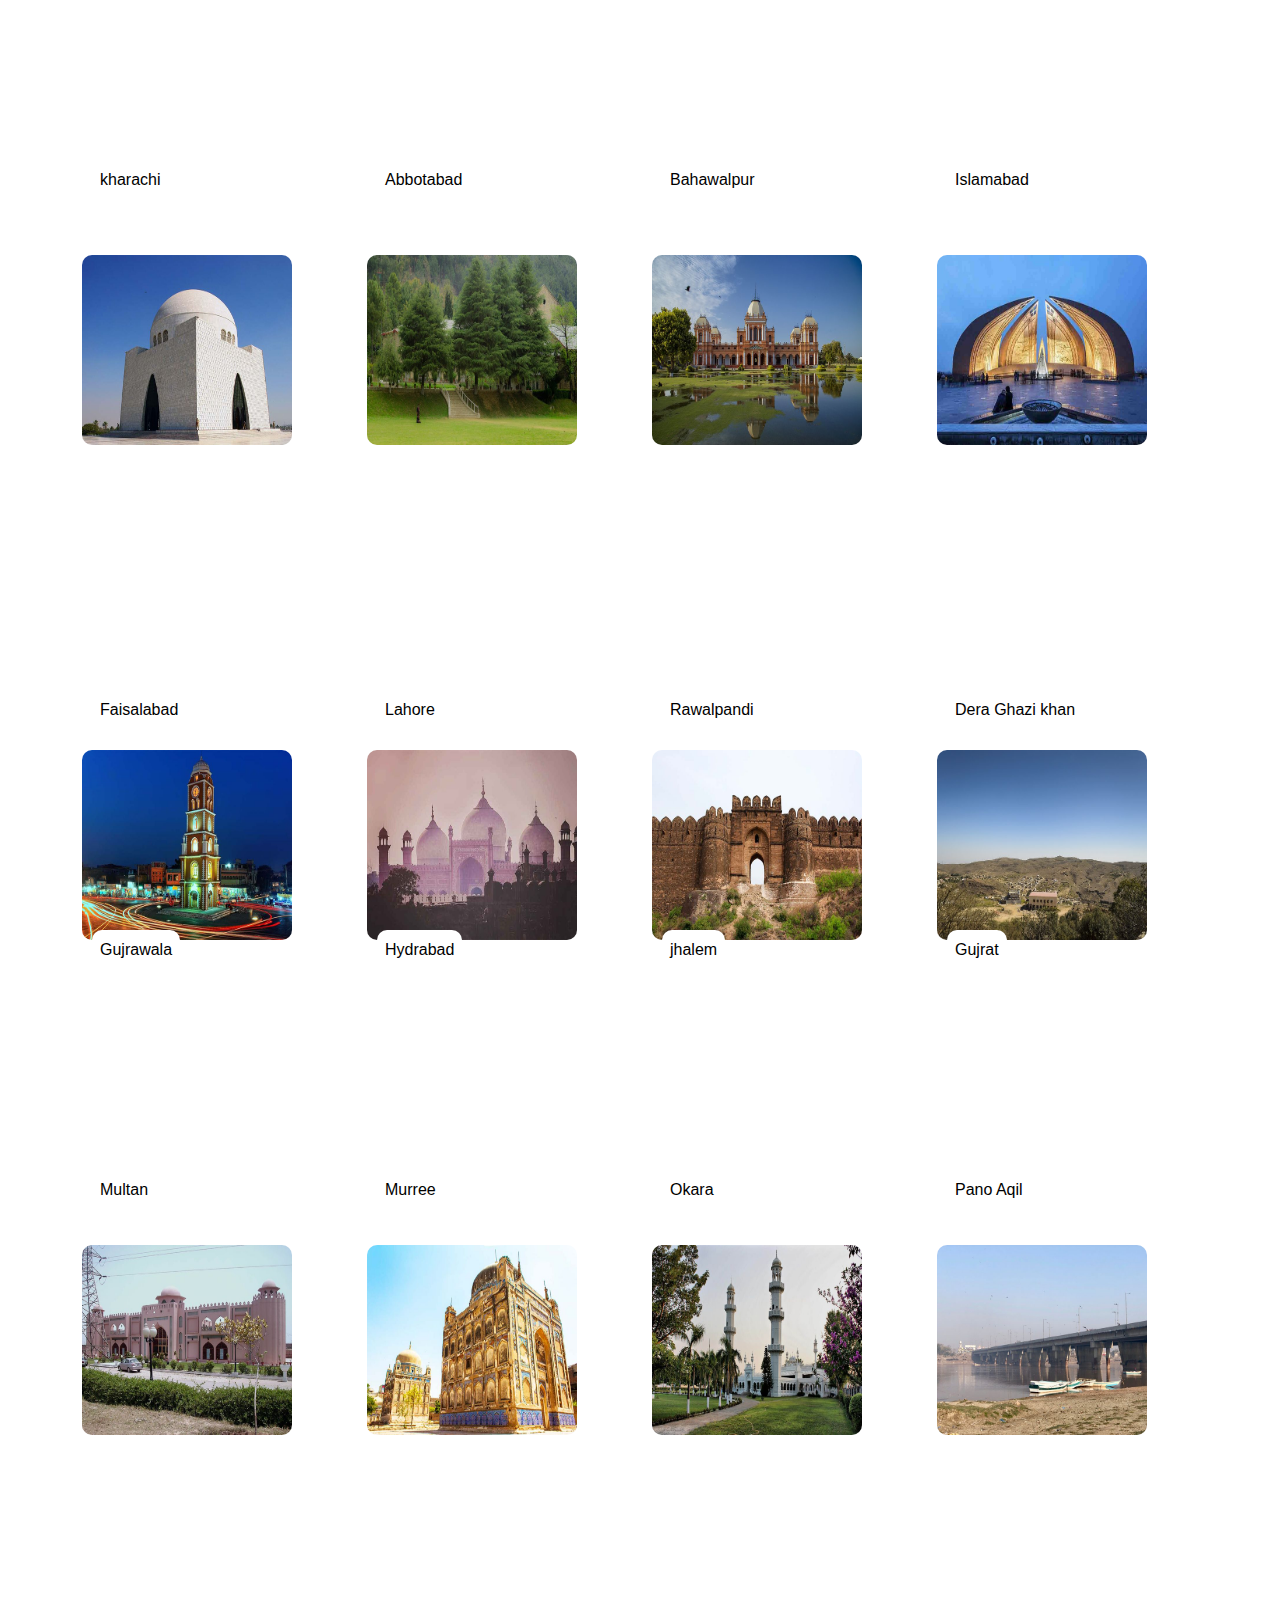
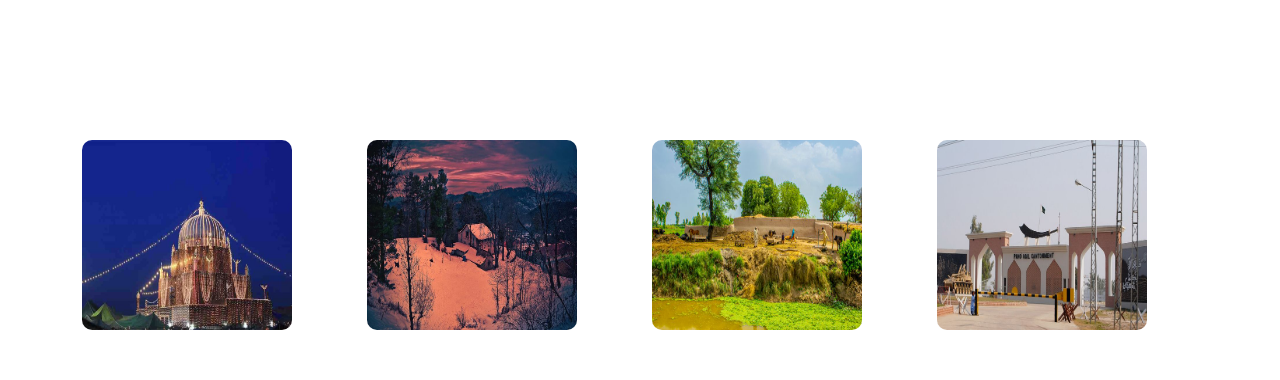
<file: login.html>
<html lang="en">

<head>
    <meta charset="UTF-8">
    <meta name="viewport" content="width=device-width, initial-scale=1.0">
    <title>Document</title>
    <!-- css file link -->
    <link rel="stylesheet" href="./assest/style.css">

    <!-- ========vedor link======= -->

    <link rel="stylesheet" href="./assest/vendor/aos-master/dist/aos.css">
    <link href="https://cdn.jsdelivr.net/npm/bootstrap@5.3.3/dist/css/bootstrap.min.css" rel="stylesheet"
        integrity="sha384-QWTKZyjpPEjISv5WaRU9OFeRpok6YctnYmDr5pNlyT2bRjXh0JMhjY6hW+ALEwIH" crossorigin="anonymous">
    <link rel="stylesheet" href="./assest/vendor/swiper/package/swiper.min.css">
    <link rel="stylesheet" href="./assest/vendor/fontawesome-free-6.5.2-web/css/all.css">
    <link rel="stylesheet" href="./assest/vendor/bootstrap-icons-1.11.3/bootstrap-icons.css">
    <!-- ================== link end======================= -->
</head>
<style>
    .boxes {
        height: 190px;
        width: 210px;
        margin-bottom: 30px;
        overflow: hidden;
        border-radius: 10px;
        margin-top: 20px;

    }

    .boxes img {

        height: 100%;
        width: 100%;

        position: relative;
        transition: all 0.5s ease;
    }

    .boxes img:hover {
        transform: scale(1.1, 1.1);
    }

    .content-butn button {
        position: absolute;
        top: 160px;
        margin-left: 10px;
        height: 40px;
        width: auto;
        border-radius: 10px;
        border: none;
        padding: 8px;

        background-color: rgb(255, 255, 255);
        color: black;
    }
    .content-butun button {
        position: absolute;
        bottom: 170px;
        margin-left: 10px;
        height: 40px;
        width: auto;
        border-radius: 10px;
        border: none;
        padding: 8px;

        background-color: rgb(255, 255, 255);
        color: black;
    }
    .content-buttun button {
        position: absolute;
        bottom:  -70;
        margin-left: 10px;
        height: 40px;
        width: auto;
        border-radius: 10px;
        border: none;
        padding: 8px;

        background-color: rgb(255, 255, 255);
        color: black;
    }
    .content-butttun button {
        position: absolute;
        bottom:  -310;
        margin-left: 10px;
        height: 40px;
        width: auto;
        border-radius: 10px;
        border: none;
        padding: 8px;

        background-color: rgb(255, 255, 255);
        color: black;
    }
</style>

<body>



    <div class="box2-section">
        <div class="container">
            <div class="row">
                <div class="col-lg-3 col-md-4 col-sm-6">
                    <div class="boxes">
                        <img src="./assest/images/img/tef image1 (2).jpg" alt="">
                        <div class="content-butn">
                            <button type="button">kharachi</button>
                        </div>
                    </div>
                </div>
                <div class="col-lg-3 col-md-4 col-sm-6">
                    <div class="boxes">
                        <img src="./assest/images/img/abbotbad.jpg" alt="">
                        <div class="content-butn">
                            <button type="button">Abbotabad</button>
                        </div>
                    </div>
                </div>
                <div class="col-lg-3 col-md-4 col-sm-6">
                    <div class="boxes">
                        <img src="./assest/images/img/bahawalput.jpg" alt="">
                        <div class="content-butn">
                            <button type="button">Bahawalpur</button>
                        </div>
                    </div>
                </div>
                <div class="col-lg-3 col-md-4 col-sm-6">
                    <div class="boxes">
                        <img src="./assest/images/img/islambad.jpg" alt="">
                        <div class="content-butn">
                            <button type="button">Islamabad</button>
                        </div>
                    </div>
                </div>


            </div>
        </div>


    </div>
    <div class="box-section">
        <div class="container">

            <div class="row">
                <div class="col-lg-3 col-md-4 col-sm-6">
                    <div class="boxes">
                        <img src="./assest/images/img/faislabad.jpg" alt="">
                        <div class="content-butun">
                            <button type="button">Faisalabad</button>
                        </div>
                    </div>
                </div>
                <div class="col-lg-3 col-md-4 col-sm-6">
                    <div class="boxes">
                        <img src="./assest/images/img/lahore.jpg" alt="">
                        <div class="content-butun">
                            <button type="button">Lahore</button>
                        </div>
                    </div>
                </div>
                <div class="col-lg-3 col-md-4 col-sm-6">
                    <div class="boxes">
                        <img src="./assest/images/img/rawalpandi.jpg" alt="">
                        <div class="content-butun">
                            <button type="button">Rawalpandi</button>
                        </div>
                    </div>
                </div>
                <div class="col-lg-3 col-md-4 col-sm-6">
                    <div class="boxes">
                        <img src="./assest/images/img/dg khan.jpg" alt="">
                        <div class="content-butun">
                            <button type="button">Dera Ghazi khan</button>
                        </div>
                    </div>
                </div>





            </div>

        </div>
    </div>



    <div class="box-section">
        <div class="container">

            <div class="row">
                <div class="col-lg-3 col-md-4 col-sm-6">
                    <div class="boxes">
                        <img src="./assest/images/img/gujranwal.jpg" alt="">
                        <div class="content-buttun">
                            <button type="button">Gujrawala</button>
                        </div>
                    </div>
                </div>
                <div class="col-lg-3 col-md-4 col-sm-6">
                    <div class="boxes">
                        <img src="./assest/images/img/hydrabad.jpg" alt="">
                        <div class="content-buttun">
                            <button type="button">Hydrabad</button>
                        </div>
                    </div>
                </div>
                <div class="col-lg-3 col-md-4 col-sm-6">
                    <div class="boxes">
                        <img src="./assest/images/img/jhkem.jpg" alt="">
                        <div class="content-buttun">
                            <button type="button">jhalem</button>
                        </div>
                    </div>
                </div>
                <div class="col-lg-3 col-md-4 col-sm-6">
                    <div class="boxes">
                        <img src="./assest/images/img/gujrat.jpg" alt="">
                        <div class="content-buttun">
                            <button type="button">Gujrat</button>
                        </div>
                    </div>
                </div>





            </div>

        </div>
    </div>




    <div class="box-section">
        <div class="container">

            <div class="row">
                <div class="col-lg-3 col-md-4 col-sm-6">
                    <div class="boxes">
                        <img src="./assest/images/img/multan.jpg" alt="">
                        <div class="content-butttun">
                            <button type="buttton">Multan</button>
                        </div>
                    </div>
                </div>
                <div class="col-lg-3 col-md-4 col-sm-6">
                    <div class="boxes">
                        <img src="./assest/images/img/murree.jpg" alt="">
                        <div class="content-butttun">
                            <button type="buttton">Murree</button>
                        </div>
                    </div>
                </div>
                <div class="col-lg-3 col-md-4 col-sm-6">
                    <div class="boxes">
                        <img src="./assest/images/img/okara.jpg" alt="">
                        <div class="content-butttun">
                            <button type="button">Okara</button>
                        </div>
                    </div>
                </div>
                <div class="col-lg-3 col-md-4 col-sm-6">
                    <div class="boxes">
                        <img src=".//assest/images/img/pano Aqil.jpg" alt="">
                        <div class="content-butttun">
                            <button type="buttton">Pano Aqil</button>
                        </div>
                    </div>
                </div>





            </div>

        </div>
    </div>





























    <!-- =====vedor js link======= -->
    <script src="https://code.jquery.com/jquery-3.6.0.min.js"></script>

    <script src="https://cdn.jsdelivr.net/npm/bootstrap@5.3.3/dist/js/bootstrap.bundle.min.js"
        integrity="sha384-YvpcrYf0tY3lHB60NNkmXc5s9fDVZLESaAA55NDzOxhy9GkcIdslK1eN7N6jIeHz"
        crossorigin="anonymous"></script>

    <script src="./assest/vendor/aos-master/dist/aos.js"></script>
    <script src="./assest/vendor/fontawesome-free-6.5.2-web/js/all.js"></script>
    <script src="./assest/vendor/bootstrap/js/bootstrap.bundle.min.js"></script>
</body>

</html>
</file>
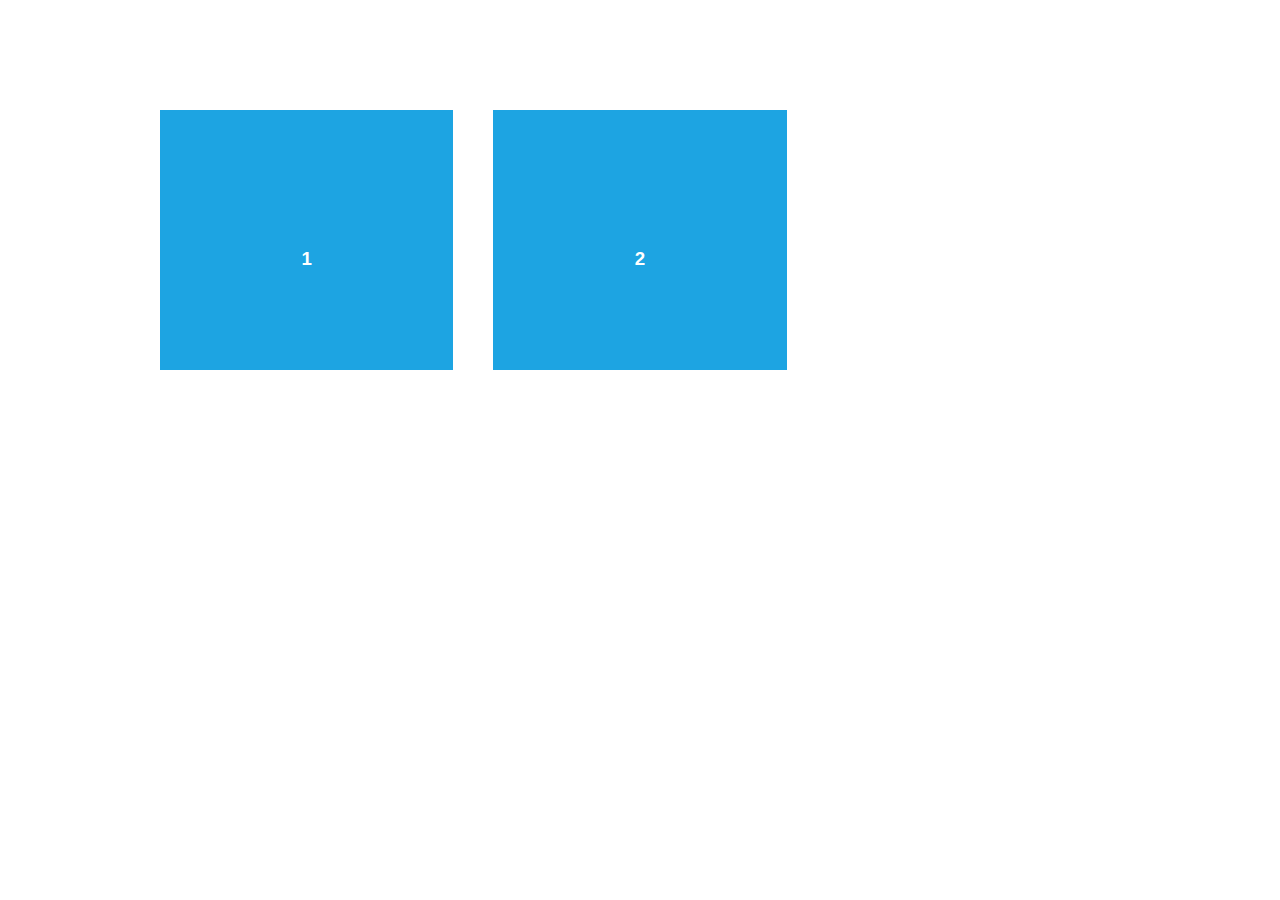
<file: assest/vendor/aos-master/demo/async.html>
<!DOCTYPE html>
<html>
  <head>
    <meta charset="utf-8">
    <title>AOS - Animate on scroll library</title>
    <meta name="viewport" content="width=device-width">
    <link rel="stylesheet" href="css/styles.css" />
    <link rel="stylesheet" href="../dist/aos.css" />
  </head>
  <body>
    <div id="aos-demo" class="aos-all"></div>

    <script src="../dist/aos.js"></script>
    <script>
      AOS.init({
        easing: 'ease-in-out-sine'
      });

      setInterval(addItem, 300);

      var itemsCounter = 1;
      var container = document.getElementById('aos-demo');

      function addItem () {
        if (itemsCounter > 42) return;
        var item = document.createElement('div');
        item.classList.add('aos-item');
        item.setAttribute('data-aos', 'fade-up');
        item.innerHTML = '<div class="aos-item__inner"><h3>' + itemsCounter + '</h3></div>';
        container.appendChild(item);
        itemsCounter++;
      }
    </script>
  </body>
</html>
</file>
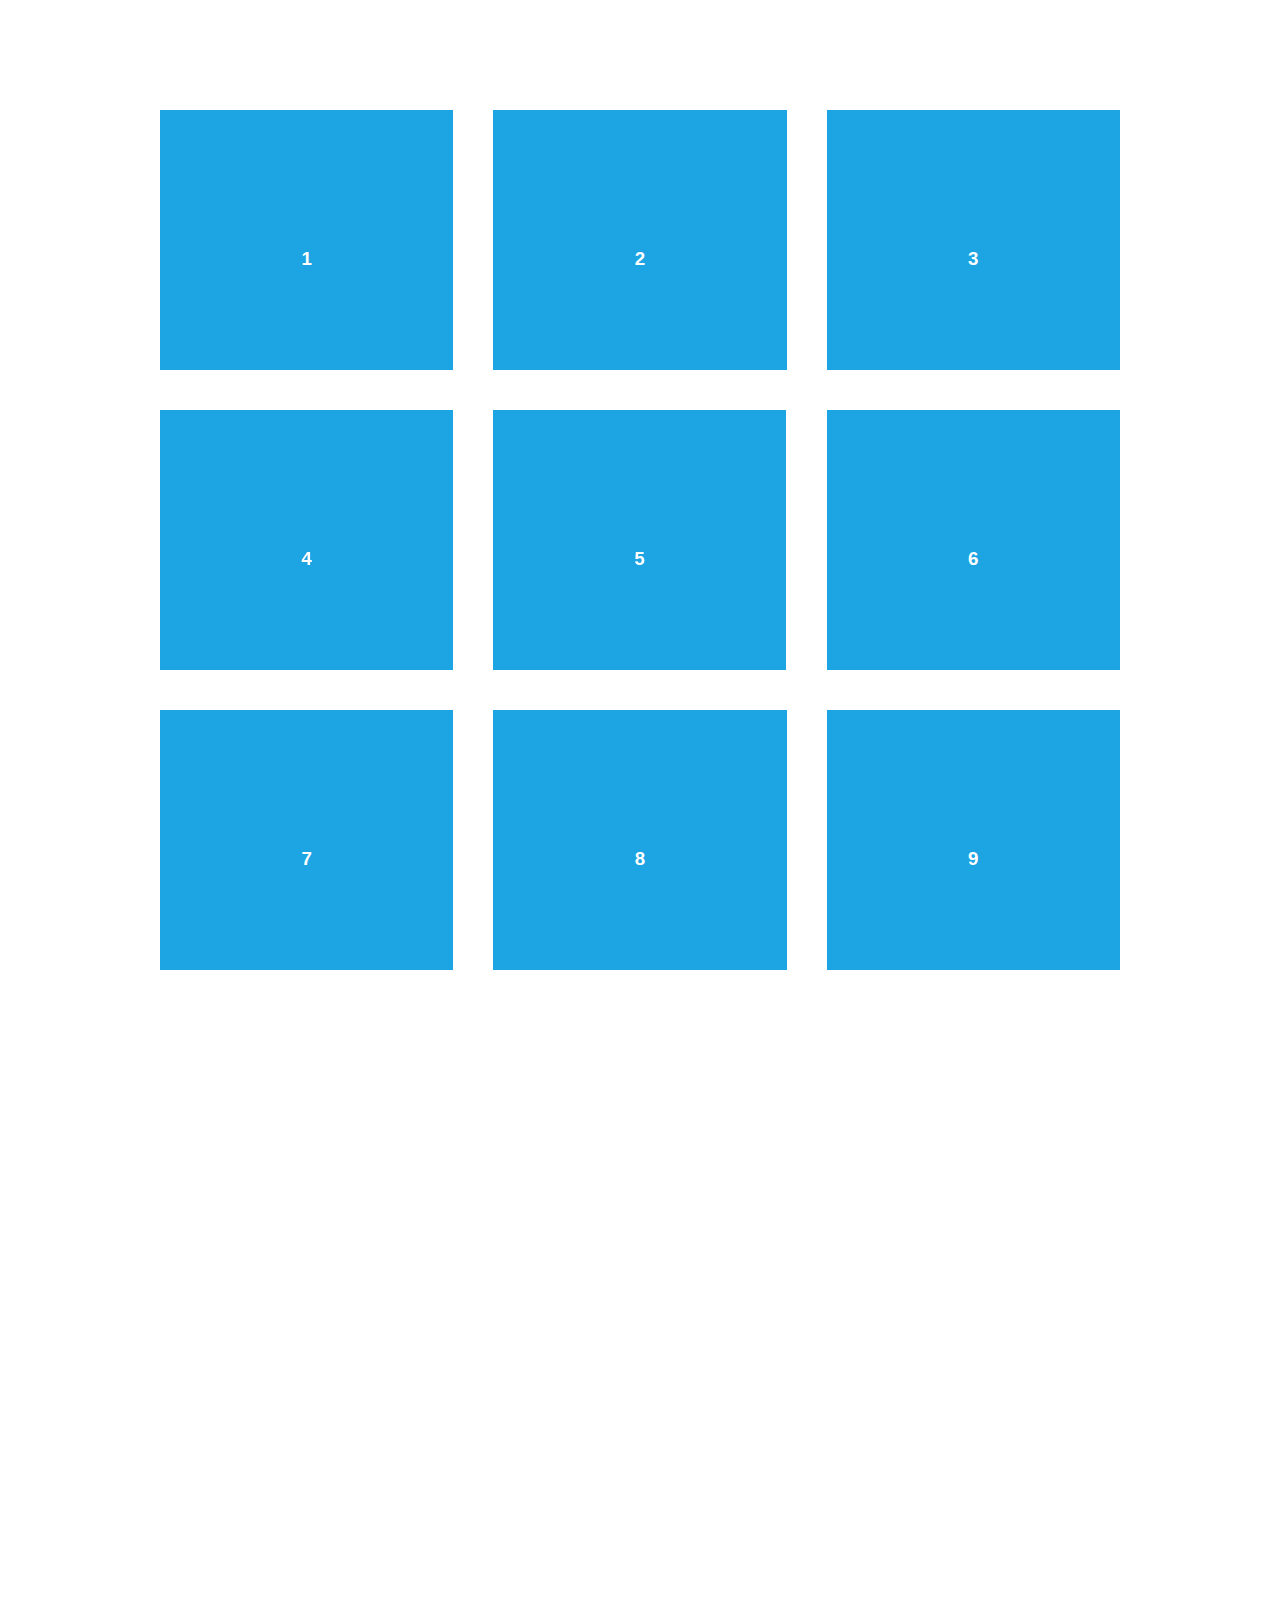
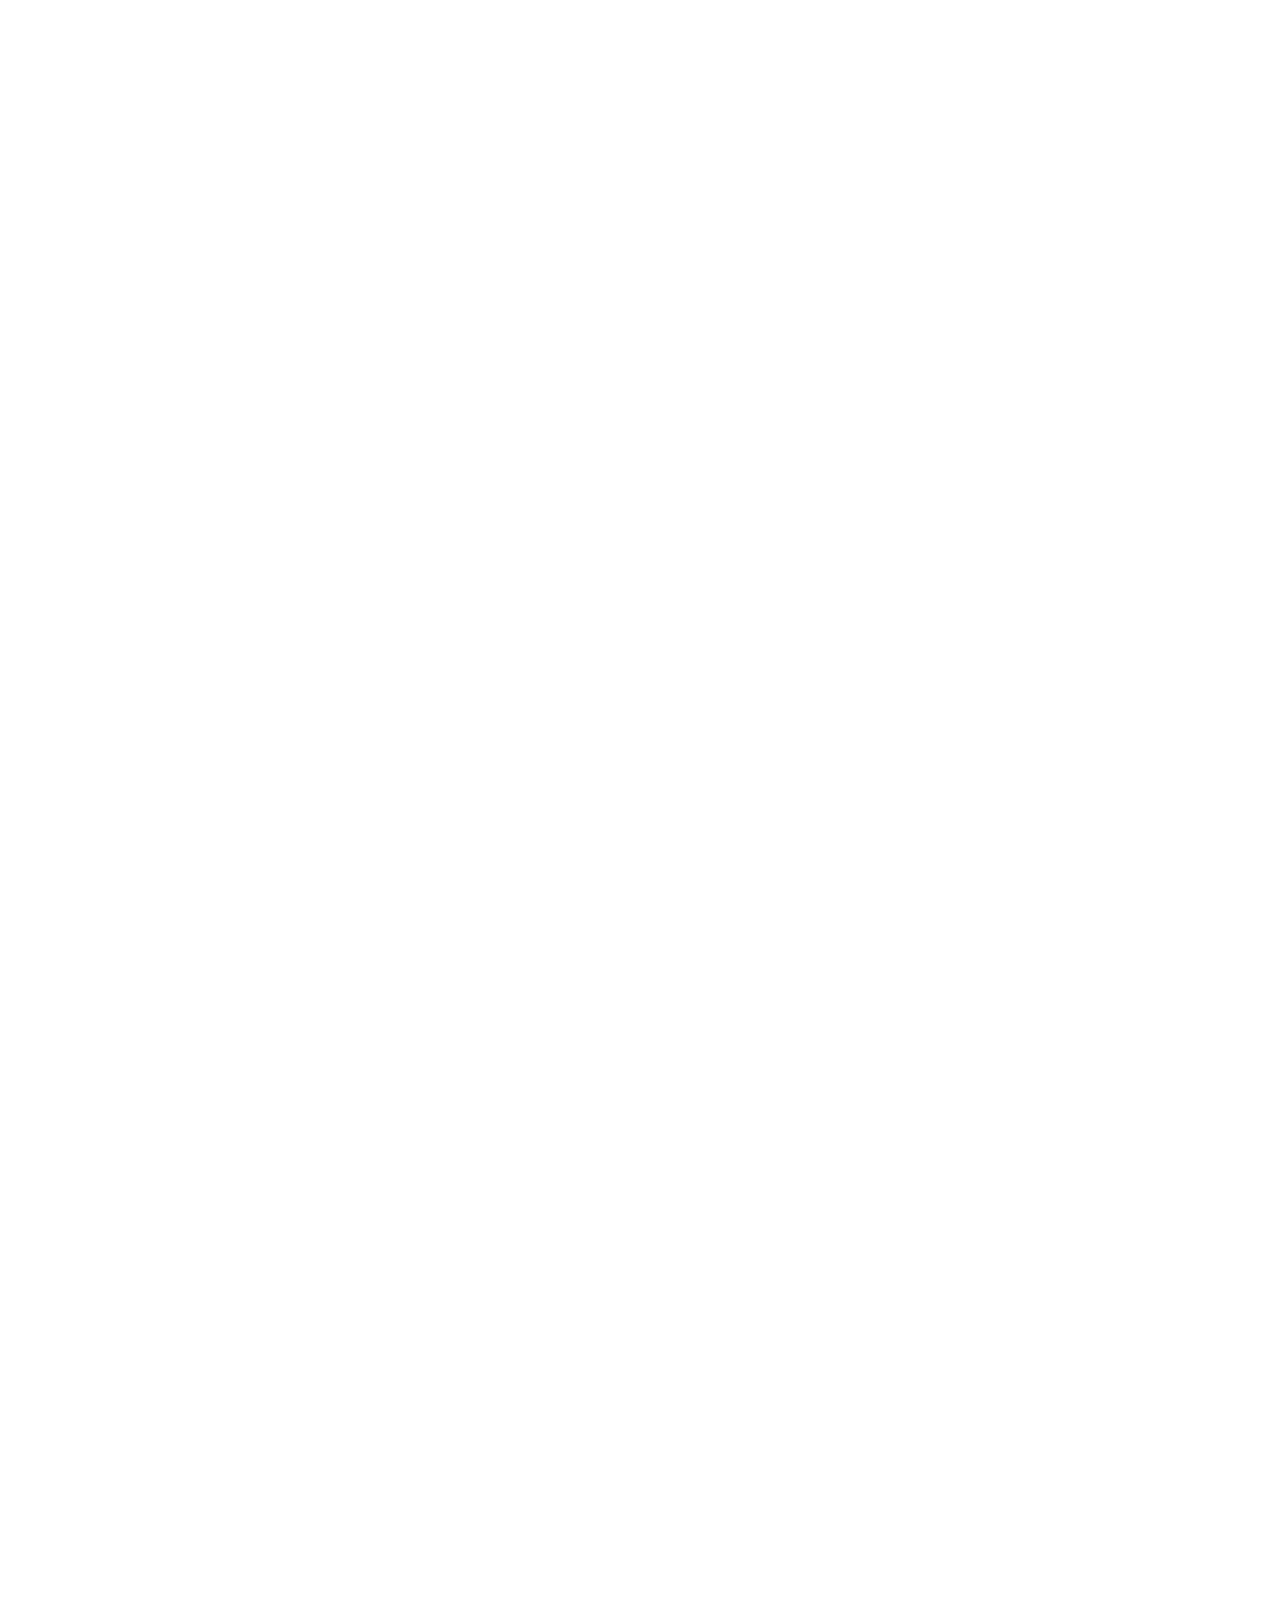
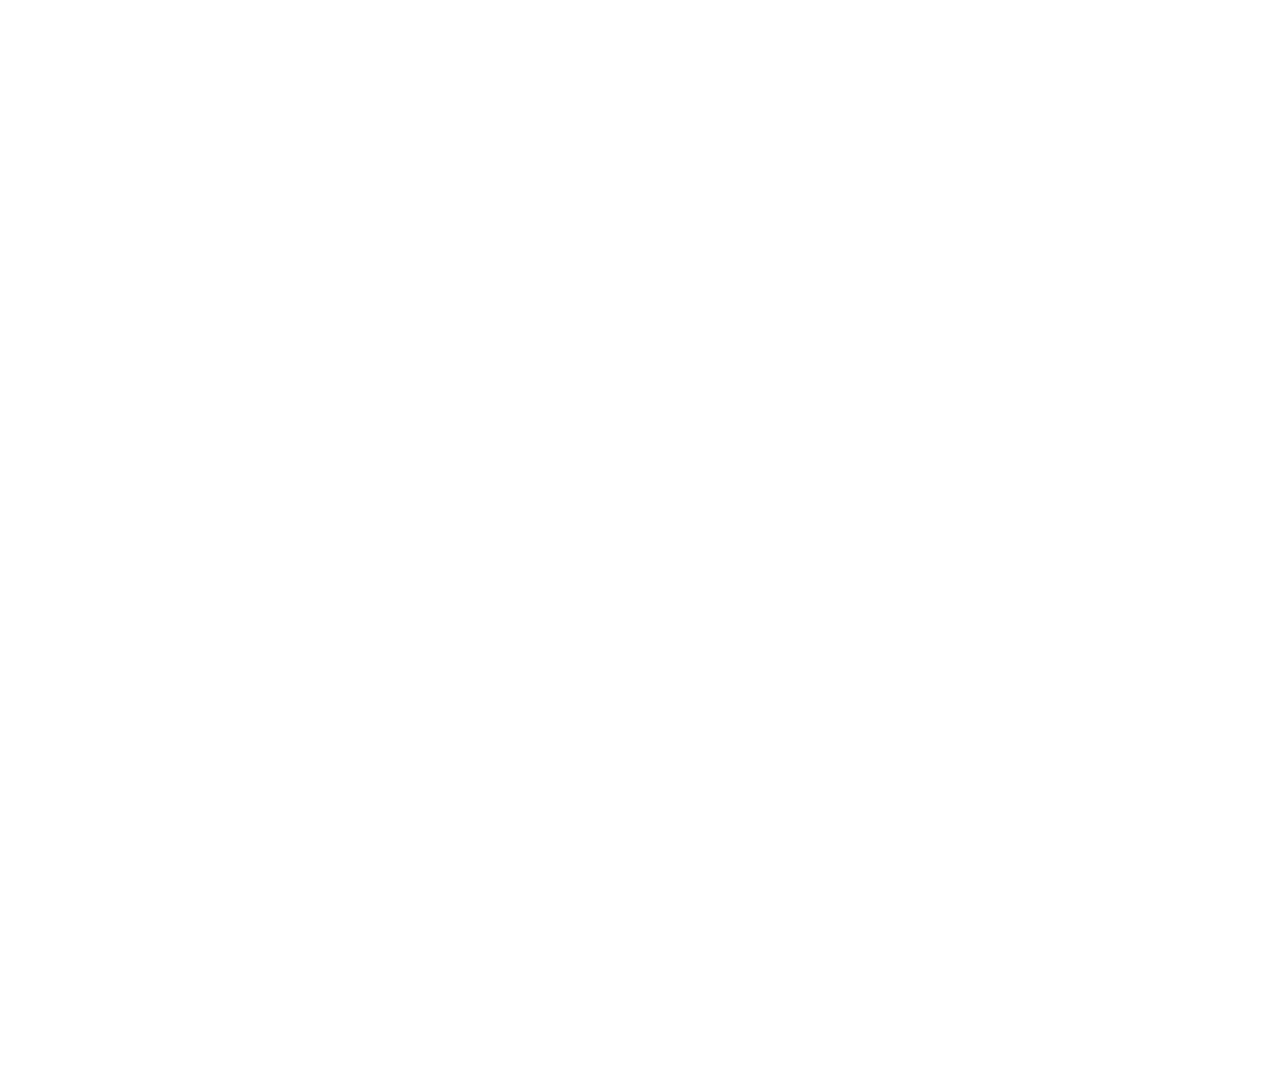
<file: assest/vendor/aos-master/demo/simple.html>
<!DOCTYPE html>
<html>
  <head>
    <meta charset="utf-8">
    <title>AOS - Animate on scroll library</title>
    <meta name="viewport" content="width=device-width">
    <link rel="stylesheet" href="css/styles.css" />
    <link rel="stylesheet" href="../dist/aos.css" />
    <!--[if lt IE 9]>
    <script src="//html5shiv.googlecode.com/svn/trunk/html5.js"></script>
    <![endif]-->
  </head>
  <body>
    <div id="transcroller-body" class="aos-all">
      <div class="aos-item" data-aos="fade-up">
        <div class="aos-item__inner"><h3>1</h3></div>
      </div>
      <div class="aos-item" data-aos="fade-down">
        <div class="aos-item__inner"><h3>2</h3></div>
      </div>
      <div class="aos-item" data-aos="zoom-out-down">
        <div class="aos-item__inner"><h3>3</h3></div>
      </div>
      <div class="aos-item" data-aos="flip-down">
        <div class="aos-item__inner"><h3>4</h3></div>
      </div>
      <div class="aos-item" data-aos="flip-up">
        <div class="aos-item__inner"><h3>5</h3></div>
      </div>
      <div class="aos-item" data-aos="fade-down">
        <div class="aos-item__inner"><h3>6</h3></div>
      </div>
      <div class="aos-item" data-aos="fade-in">
        <div class="aos-item__inner"><h3>7</h3></div>
      </div>
      <div class="aos-item" data-aos="fade-down">
        <div class="aos-item__inner"><h3>8</h3></div>
      </div>
      <div class="aos-item" data-aos="fade-in">
        <div class="aos-item__inner"><h3>9</h3></div>
      </div>
      <div class="aos-item" data-aos="fade-down">
        <div class="aos-item__inner"><h3>10</h3></div>
      </div>
      <div class="aos-item" data-aos="fade-up">
        <div class="aos-item__inner"><h3>11</h3></div>
      </div>
      <div class="aos-item" data-aos="fade-down">
        <div class="aos-item__inner"><h3>12</h3></div>
      </div>
      <div class="aos-item" data-aos="fade-in">
        <div class="aos-item__inner"><h3>13</h3></div>
      </div>
      <div class="aos-item" data-aos="fade-up">
        <div class="aos-item__inner"><h3>14</h3></div>
      </div>
      <div class="aos-item" data-aos="fade-in">
        <div class="aos-item__inner"><h3>15</h3></div>
      </div>
      <div class="aos-item" data-aos="fade-up">
        <div class="aos-item__inner"><h3>16</h3></div>
      </div>
      <div class="aos-item" data-aos="fade-down">
        <div class="aos-item__inner"><h3>17</h3></div>
      </div>
      <div class="aos-item" data-aos="fade-up">
        <div class="aos-item__inner"><h3>18</h3></div>
      </div>
      <div class="aos-item" data-aos="zoom-out">
        <div class="aos-item__inner"><h3>19</h3></div>
      </div>
      <div class="aos-item" data-aos="fade-up">
        <div class="aos-item__inner"><h3>20</h3></div>
      </div>
      <div class="aos-item" data-aos="zoom-out">
        <div class="aos-item__inner"><h3>21</h3></div>
      </div>
      <div class="aos-item" data-aos="fade-in">
        <div class="aos-item__inner"><h3>22</h3></div>
      </div>
      <div class="aos-item" data-aos="zoom-out-up">
        <div class="aos-item__inner"><h3>23</h3></div>
      </div>
      <div class="aos-item" data-aos="zoom-out-down">
        <div class="aos-item__inner"><h3>24</h3></div>
      </div>
      <div class="aos-item" data-aos="fade-in">
        <div class="aos-item__inner"><h3>25</h3></div>
      </div>
      <div class="aos-item" data-aos="fade-in">
        <div class="aos-item__inner"><h3>26</h3></div>
      </div>
      <div class="aos-item" data-aos="fade-in">
        <div class="aos-item__inner"><h3>27</h3></div>
      </div>
      <div class="aos-item" data-aos="fade-in">
        <div class="aos-item__inner"><h3>28</h3></div>
      </div>
      <div class="aos-item" data-aos="fade-in">
        <div class="aos-item__inner"><h3>29</h3></div>
      </div>
      <div class="aos-item" data-aos="fade-in">
        <div class="aos-item__inner"><h3>30</h3></div>
      </div>
      <div class="aos-item" data-aos="fade-in">
        <div class="aos-item__inner"><h3>31</h3></div>
      </div>
      <div class="aos-item" data-aos="fade-in">
        <div class="aos-item__inner"><h3>32</h3></div>
      </div>
      <div class="aos-item" data-aos="fade-in">
        <div class="aos-item__inner"><h3>33</h3></div>
      </div>
      <div class="aos-item" data-aos="fade-in">
        <div class="aos-item__inner"><h3>34</h3></div>
      </div>
      <div class="aos-item" data-aos="fade-in">
        <div class="aos-item__inner"><h3>35</h3></div>
      </div>
      <div class="aos-item" data-aos="fade-in">
        <div class="aos-item__inner"><h3>36</h3></div>
      </div>
      <div class="aos-item" data-aos="fade-in">
        <div class="aos-item__inner"><h3>37</h3></div>
      </div>
      <div class="aos-item" data-aos="fade-in">
        <div class="aos-item__inner"><h3>38</h3></div>
      </div>
      <div class="aos-item" data-aos="fade-in">
        <div class="aos-item__inner"><h3>39</h3></div>
      </div>
      <div class="aos-item" data-aos="fade-in">
        <div class="aos-item__inner"><h3>40</h3></div>
      </div>
      <div class="aos-item" data-aos="fade-in">
        <div class="aos-item__inner"><h3>41</h3></div>
      </div>
      <div class="aos-item" data-aos="fade-in">
        <div class="aos-item__inner"><h3>42</h3></div>
      </div>
    </div>

    <script src="../dist/aos.js"></script>
    <script>
      AOS.init({
        easing: 'ease-in-out-sine'
      });
    </script>

    <!-- <script src="//cdnjs.cloudflare.com/ajax/libs/require.js/2.1.11/require.min.js"></script>
    <script>
      requirejs.config({
          baseUrl: '../dist',
      });

      require(['aos'], function(AOS){
          AOS.init({
              easing: 'ease-in-out-sine'
          });
      });
    </script> -->
  </body>
</html>
</file>
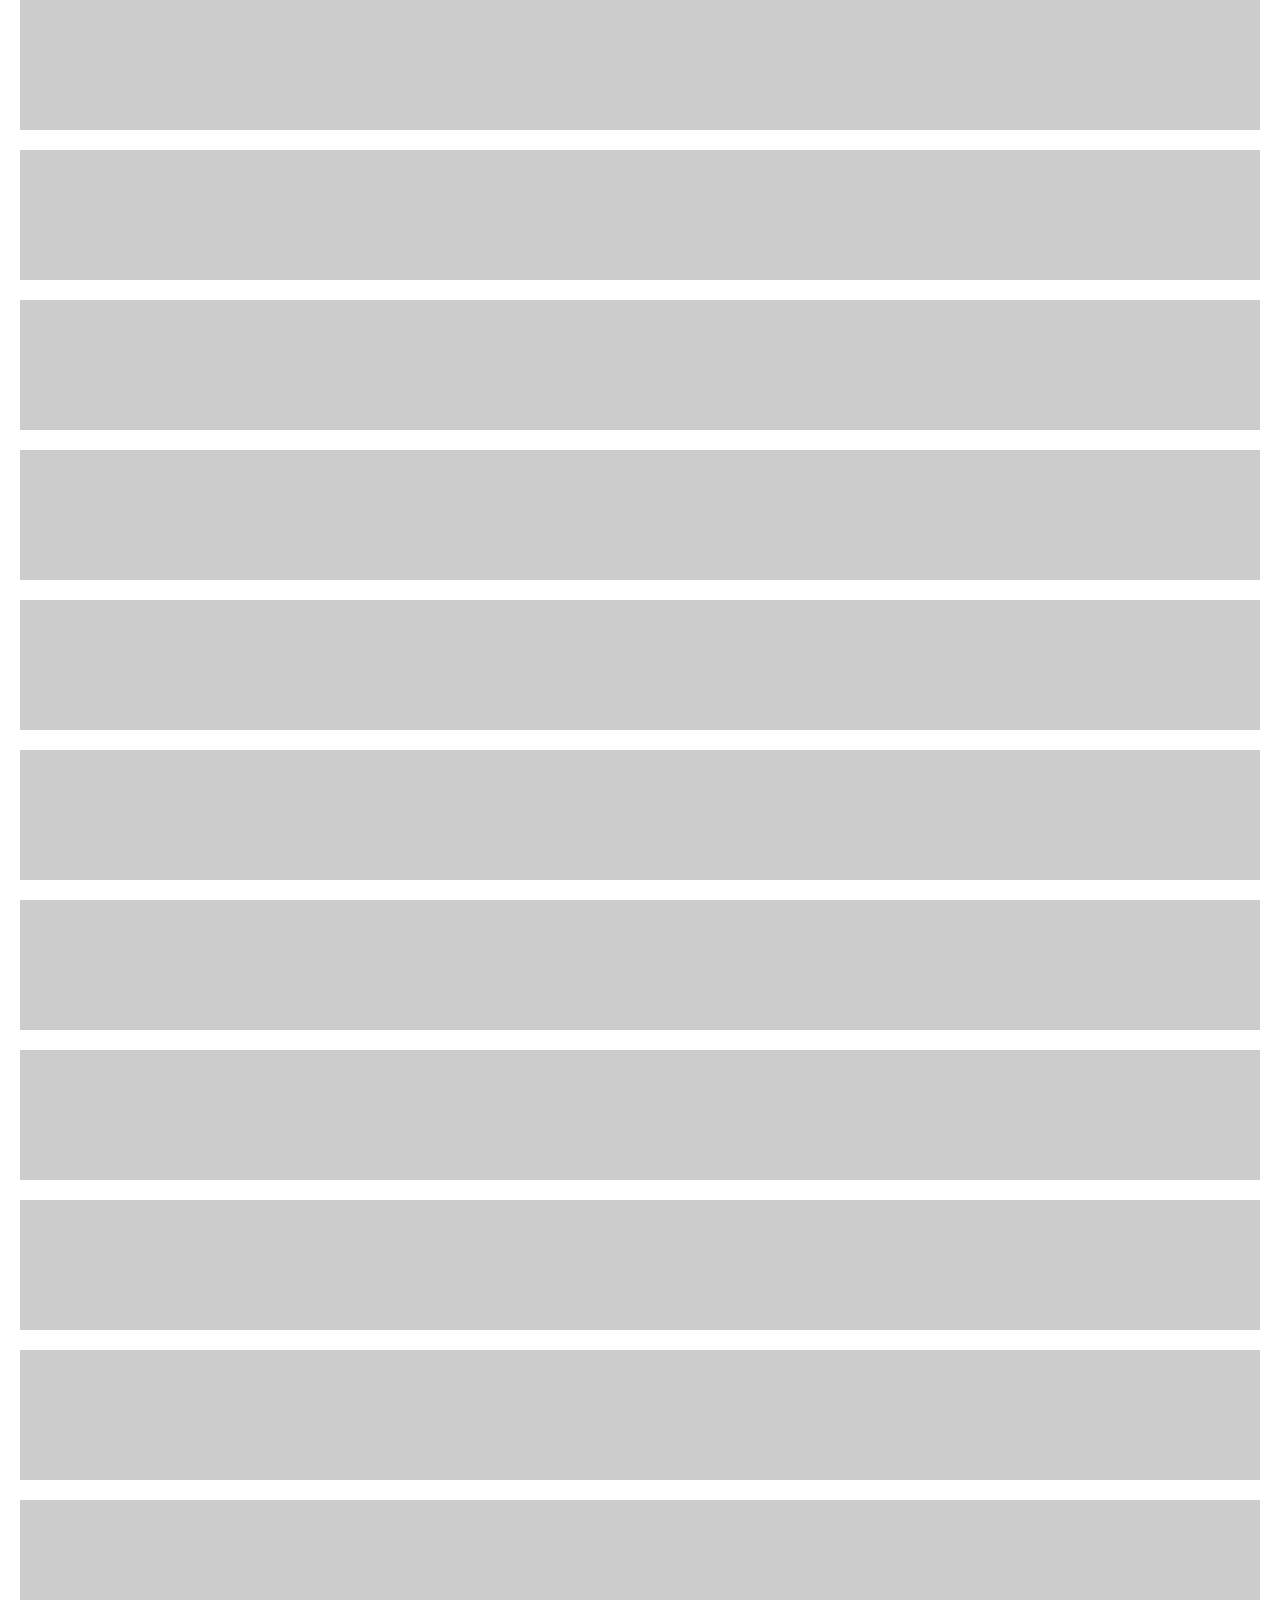
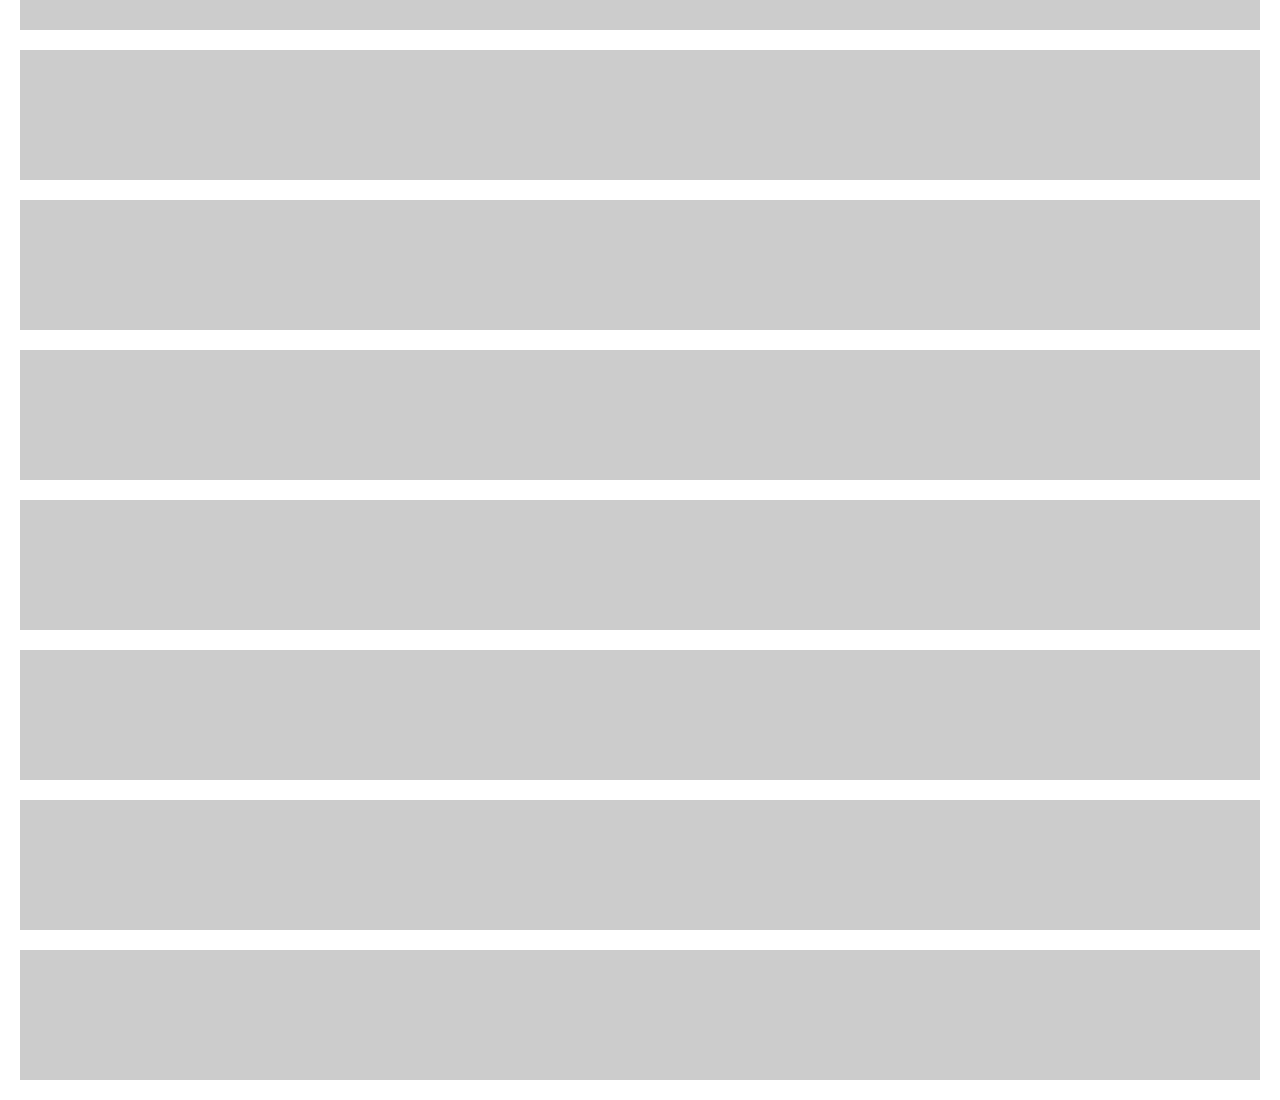
<file: assest/vendor/aos-master/test/fixtures/aos-offset.fixture.html>
<!DOCTYPE html>
<html>
  <head>
    <title></title>
    <style type="text/css">
      * {box-sizing: border-box;}
      body {
        margin: 0; padding: 0 20px; text-align: center;
      }
      .aos-item {
        width: 100%; height: 130px; margin: 0 0 20px 0; background: #ccc;
      }
    </style>
  </head>
  <body class="body">
    <div class="aos-item aos-item--1" data-aos-offset="50" data-aos="fade"></div>
    <div class="aos-item aos-item--2" data-aos-offset="50" data-aos="fade-up"></div>
    <div class="aos-item aos-item--3" data-aos-offset="50" data-aos="fade-down"></div>
    <div class="aos-item aos-item--4" data-aos-offset="50" data-aos="fade-left"></div>
    <div class="aos-item aos-item--5" data-aos-offset="50" data-aos="fade-right"></div>
    <div class="aos-item aos-item--6" data-aos-offset="50" data-aos="flip-up"></div>
    <div class="aos-item aos-item--7" data-aos-offset="50" data-aos="flip-down"></div>
    <div class="aos-item aos-item--8" data-aos-offset="50" data-aos="flip-left"></div>
    <div class="aos-item aos-item--9" data-aos-offset="50" data-aos="flip-right"></div>
    <div class="aos-item aos-item--10" data-aos-offset="50" data-aos="zoom-in"></div>
    <div class="aos-item aos-item--11" data-aos-offset="50" data-aos="zoom-in-up"></div>
    <div class="aos-item aos-item--12" data-aos-offset="50" data-aos="zoom-in-down"></div>
    <div class="aos-item aos-item--13" data-aos-offset="50" data-aos="zoom-in-left"></div>
    <div class="aos-item aos-item--14" data-aos-offset="50" data-aos="zoom-in-right"></div>
    <div class="aos-item aos-item--15" data-aos-offset="50" data-aos="slide-up"></div>
    <div class="aos-item aos-item--16" data-aos-offset="50" data-aos="slide-down"></div>
    <div class="aos-item aos-item--17" data-aos-offset="50" data-aos="slide-left"></div>
    <div class="aos-item aos-item--18" data-aos-offset="50" data-aos="slide-right"></div>
  </body>
</html>
</file>
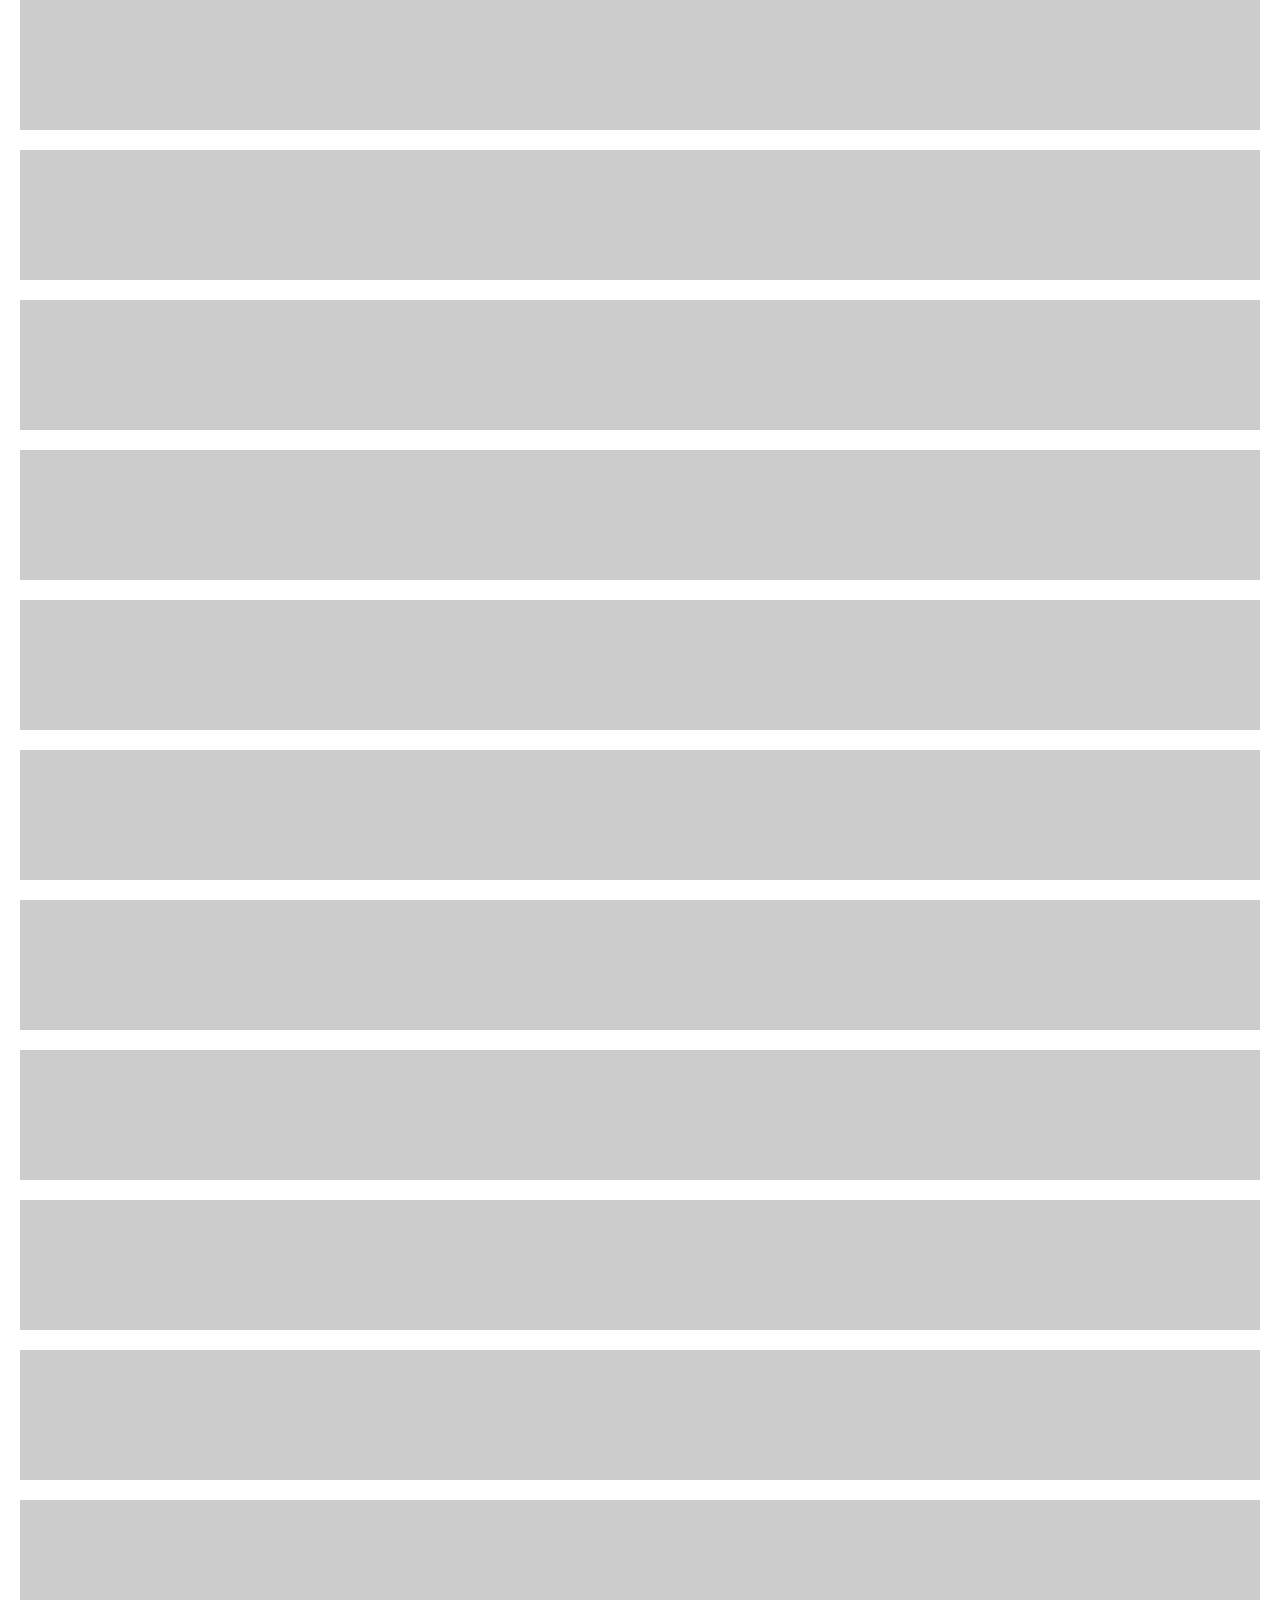
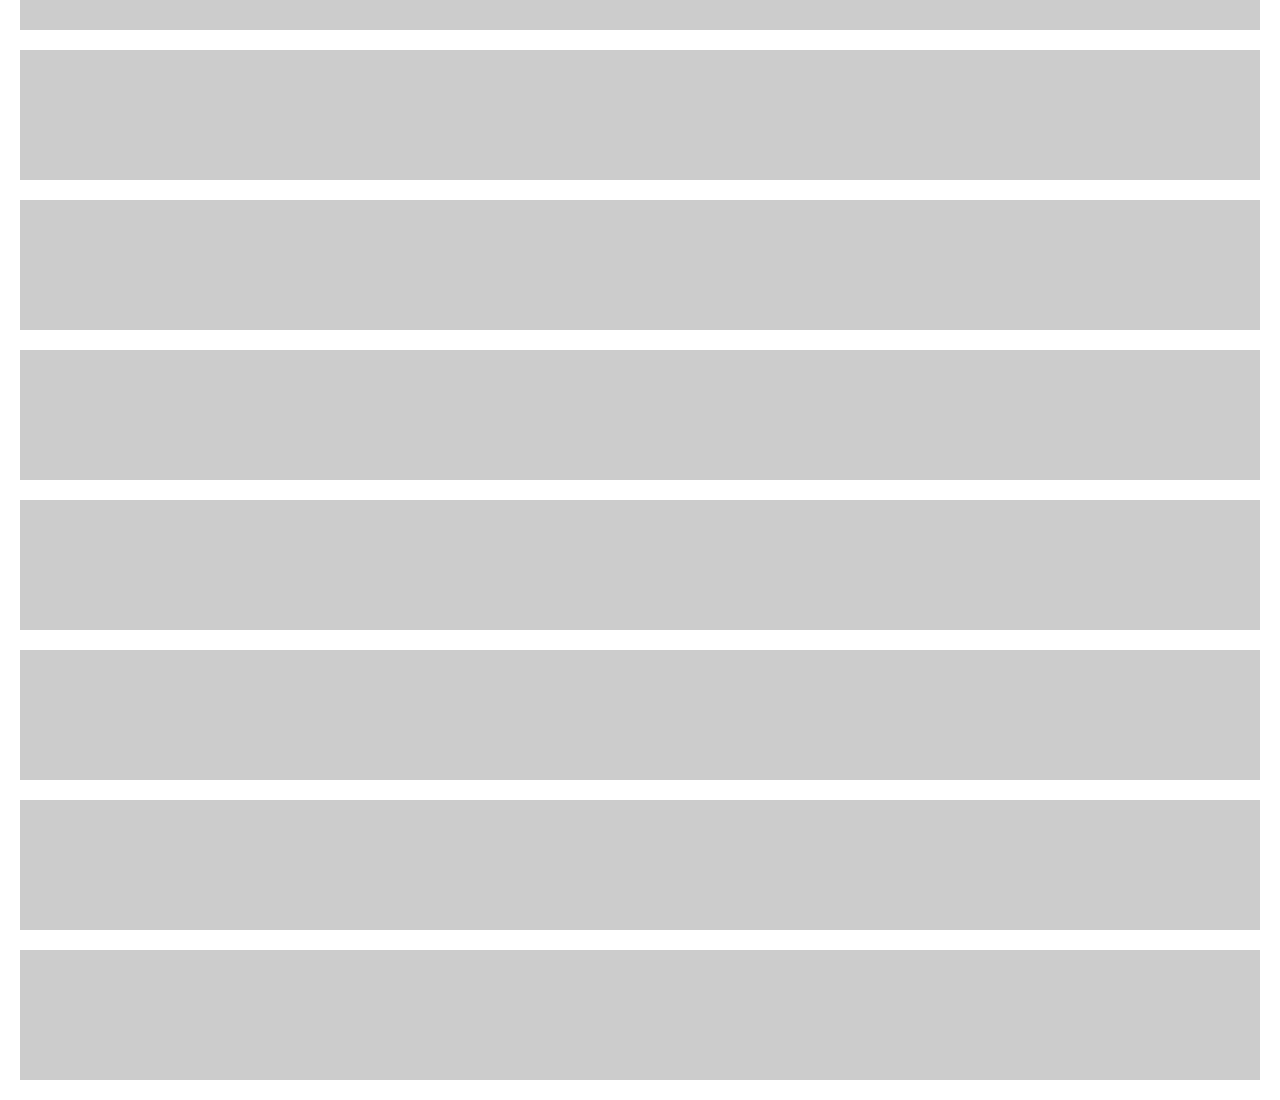
<file: assest/vendor/aos-master/test/fixtures/aos.fixture.html>
<!DOCTYPE html>
<html>
  <head>
    <title></title>
    <style type="text/css">
      * {box-sizing: border-box;}
      body {
        margin: 0; padding: 0 20px; text-align: center;
      }
      .aos-item {
        width: 100%; height: 130px; margin: 0 0 20px 0; background: #ccc;
      }
    </style>
  </head>
  <body class="body">
    <div class="aos-item aos-item--1" data-aos="fade"></div>
    <div class="aos-item aos-item--2" data-aos="fade-up"></div>
    <div class="aos-item aos-item--3" data-aos="fade-down"></div>
    <div class="aos-item aos-item--4" data-aos="fade-left"></div>
    <div class="aos-item aos-item--5" data-aos="fade-right"></div>
    <div class="aos-item aos-item--6" data-aos="flip-up"></div>
    <div class="aos-item aos-item--7" data-aos="flip-down"></div>
    <div class="aos-item aos-item--8" data-aos="flip-left"></div>
    <div class="aos-item aos-item--9" data-aos="flip-right"></div>
    <div class="aos-item aos-item--10" data-aos="zoom-in"></div>
    <div class="aos-item aos-item--11" data-aos="zoom-in-up"></div>
    <div class="aos-item aos-item--12" data-aos="zoom-in-down"></div>
    <div class="aos-item aos-item--13" data-aos="zoom-in-left"></div>
    <div class="aos-item aos-item--14" data-aos="zoom-in-right"></div>
    <div class="aos-item aos-item--15" data-aos="slide-up"></div>
    <div class="aos-item aos-item--16" data-aos="slide-down"></div>
    <div class="aos-item aos-item--17" data-aos="slide-left"></div>
    <div class="aos-item aos-item--18" data-aos="slide-right"></div>
  </body>
</html>
</file>
<file: assest/style.css>
* {
    margin: 0;
    padding: 0;
    box-sizing: border-box;
    font-family: Arial, Helvetica, sans-serif;
  }
  
  
  nav {
    display: flex;
    justify-content: space-between;
    align-items: center;
    padding: 0 1.4rem;
  }
  
  nav.active {
    box-shadow: 0 2px 16px rgba(0, 0, 0, 0.12);
  }
  
  
  nav>.logo {
    padding: 1rem 0;
    font-size: 1.6rem;
    font-weight: 600;
    cursor: pointer;
    display: flex;
    align-items: center;
  }
  
  nav>.logo>svg {
    display: none;
    margin-right: 0.3rem;
  }
  
  nav svg {
    cursor: pointer;
  }
  
  @media (max-width:450px) {
    nav {
      display: block;
    }
  }
  
  @media (min-width:1200px) {
    nav {
      display: none;
    }
  }
  
  @media (max-width:1200px) {
    .navbar {
      display: block;
    }
  }
  
  @media (min-width:460px) {
    .navbar {
      display: none;
    }
  }
  
  @media (min-width:1200px) {
    .navbar {
      display: block;
  
    }
  }
  
  @media (max-width:576px) {
    
    
    
  }
  
  
  
  /* ======top bar start= ========== */
  
  
  /* ==============]top bar end[============== */
  
  
  /* ==============[] nav bar start=============][ */
  .btn1 {
    background-color: rgb(255, 255, 255);
    height: 30px;
    color: #ff2b85;
    width: 80px;
    margin-right: 20px;
    border-radius: 6px;
    border: 1px solid #ff2b85;
  }
  
  .btn2 {
  
    background-color: #ff2b85;
    height: 30px;
    width: 80px;
    margin-right: 20px;
    border: none;
    border-radius: 6px;
    color: white;
  }
  
  .contest button {
    border: none;
    border-radius: 6px;
    background-color: #ff2b85;
    height: 50px;
    width: 90px;
    color: white;
  }
  
  @media (max-width:576px) {
    .svg-stroke-container {
      display: none;
    }
  
    .contest {
      margin-bottom: 20px;
    }
  
    .contest button {
      height: 60px;
      width: 100%;
      display: flex;
      justify-content: center;
      align-items: center;
      font-size: 23px;
      overflow: hidden;
  
    }
  
    .contest button:hover {
      background-color: #971b53;
    }
  }
  
  /* ============nav bar end=============== */
  
  /* =====hero section start============ */
  
  .hero-section {
    min-height: 60vh;
    overflow: hidden;
    width: 100%;
    background-color: rgb(245, 243, 240);
  
  }
  
  
  .contest {
    height: 84px;
    width: 550px;
    background-color: rgb(255, 255, 255);
    border-radius: 20px;
    box-shadow: 0 0 10px 0 rgba(0, 0, 0, 0.3);
  
  }
  
  .contest input {
    min-height: 40px;
    width: 400px;
    background-color: rgb(255, 255, 255);
    border-radius: 10px;
    border: 1px solid black;
    margin-left: 20px;
    margin-right: 20px;
    outline: none;
  }
  
  .main-bg {
    height: 70vh;
    background: url("./images/tef\ image1.png");
    background-size: cover;
    position: relative;
    top: 0px;
    left: 85px;
    overflow: hidden;
  }
  
  .headin {
    margin-top: 0px;
    font-weight: bolder;
    font-family: 'Gill Sans', 'Gill Sans MT', Calibri, 'Trebuchet MS', sans-serif;
  }
  
  @media (max-width:576px) {
    .contest {
      width: 430px;
      height: 80px;
      margin: 0 auto;
  position: relative;
  
    }
  
   
    .main-bg {
      height: 230px;
      position: absolute;
      top: 400px;
      width: 300px;
     margin-left: 45px;
    }
    .headin{
      width: 150px;
  
    }
    .hero-section{
      height: 800px;
    }
  
  }
  
  /* ==============hero section end============= */
  
  
  /* ============chick sectio start============ */
  
  .chicken {
    background: url(./images/img/tef\ image1\ \(3\).jpg);
    background-position: center;
    background-size: cover;
    position: relative;
    height: 400px;
    width: 100%;
  }
  
  .child-chick {
    position: absolute;
    top: 230px;
    left: 70px;
    height: 320px;
    width: 530px;
    background-color: rgb(247, 240, 240);
    border-radius: 15px;
    padding: 20px;
    box-shadow: 0 0 10px 0 rgba(0, 0, 0, 0.4);
  }
  
  .boldest {
    font-size: 20px;
    font-weight: bold;
  }
  
  .child-chick .btn3 {
  
    background-color: #f03388;
    height: 50px;
    width: 130px;
  
    border: none;
    border-radius: 6px;
    color: white;
  
  }
  
  .bold-text {
    margin-left: 20px;
    font-size: 35px;
    font-weight: 700;
    font-family: 'Franklin Gothic Medium', 'Arial Narrow', Arial, sans-serif;
  }
  
  .child-chick .btn3:hover {
    background-color: #971b53;
  
    transform: scale(1.1, 1.1);
    transition: all 0.6s;
    overflow: hidden;
  }
  
  @media (max-width: 576px) {
    .child-chick {
      margin: 0 auto;
      max-width: 80%;
      height: auto;
      margin-bottom: 30px;
    }
  
  }
  
  /* =============chicken section end================== */
  
  
  /* ================box section start============= */
  
  
  
  
  .container {
    max-width: 1200px;
    margin: 0 auto;
    padding: 20px;
    margin-top: 200px;
  }
  
  .row {
    display: flex;
    flex-wrap: wrap;
    margin: -15px;
  }
  
  .col-lg-3,
  .col-md-4,
  .col-sm-6 {
    padding: 15px;
  }
  
  .image-container {
    position: relative;
    overflow: hidden;
    border-radius: 10px;
    height: 250px;
    width: 280px;
  }
  
  .image-container img {
    width: 100%;
    height: 100%;
    transition: transform 0.3s ease;
  }
  
  .image-container:hover img {
    transform: scale(1.1);
  }
  
  .city-button {
    position: absolute;
    bottom: 10px;
    left: 10px;
    background-color: white;
    color: black;
    border: none;
    padding: 5px 10px;
    border-radius: 5px;
    cursor: pointer;
  }
  
  @media (max-width: 992px) {
    .col-md-4 {
      flex: 0 0 33.33%;
      max-width: 33.33%;
    }
  
  }
  
  @media (max-width: 768px) {
    .col-sm-6 {
      flex: 0 0 50%;
      max-width: 50%;
    }
  }
  
  @media (max-width:576px) {
    .box-text {
      margin-top: 40px;
    }
  
    .image-container {
      height: 200px;
      width: 210px;
    }
  }
  
  /* ===============box section end================== */
  
  
  /* =============mobile section start============== */
  
  
  
  .main-mobile {
    padding: 20px;
    margin-top: 50px;
    height: 350px;
    width: 100%;
    border-radius: 20px;
    background-color: #ff2b85;
  
  }
  
  .mobile-img {
    background: url(" ./images/img/home-foodpanda-apps.webp");
    background-position: center;
    background-size: cover;
    height: 400px;
    width: 50%;
    position: relative;
    bottom: 80px;
  }
  
  .scaner {
    margin-right: 50px;
  }
  
  .scaner-text {
    margin-bottom: 10px;
  }
  
  @media (max-width: 576px) {
    .main-mobile {
      display: flex;
      flex-direction: column;
      align-items: center;
      height: auto;
    }
  
    .scaner {
      display: none;
  
    }
  
    .mobile-img {
      width: 100%;
  
      margin-top: 70px;
    }
  }
  
  /* =======mobiles-section end-========== */
  
  /* ==============eating-section sttaret===========- */
  
  .eater2 {
    background: url("./images/img/home-corporate-pk.webp");
    background-position: center;
    background-size: cover;
    position: relative;
    height: 400px;
    width: 100%;
  }
  
  .eating2 {
    position: absolute;
    top: 250px;
    left: 70px;
    height: 210px;
    width: 550px;
    background-color: rgb(247, 240, 240);
    border-radius: 15px;
    padding: 20px;
    box-shadow: 0 0 10px 0 rgba(0, 0, 0, 0.4);
  }
  
  .btn4 {
    background-color: #f03388;
    height: 50px;
    width: 130px;
  
    border: none;
    border-radius: 6px;
    color: white;
  }
  
  @media (max-width: 576px) {
    .eating2 {
      margin: 0 auto;
      max-width: 80%;
      height: auto;
      margin-bottom: 30px;
    }
  
  }
  
  /* ================eataing end-============= */
  
  
  /* ============  text content start======== */
  
  
  .text-content {
    margin-top: 180px;
  }
  
  .text-font {
    font-weight: bold;
    font-family: 'Lucida Sans', 'Lucida Sans Regular', 'Lucida Grande', 'Lucida Sans Unicode', Geneva, Verdana, sans-serif;
  }
  
  .tick {
    color: #ff2b85;
  }
  
  .h3-text {
    font-weight: bold;
    font-family: 'Lucida Sans', 'Lucida Sans Regular', 'Lucida Grande', 'Lucida Sans Unicode', Geneva, Verdana, sans-serif;
  
  }
  
  .h4-text {
    font-size: 19px;
    font-weight: 600;
    font-family: 'Lucida Sans', 'Lucida Sans Regular', 'Lucida Grande', 'Lucida Sans Unicode', Geneva, Verdana, sans-serif;
  
  }
  
  .text-content p {
    color: rgb(44, 42, 42);
  }
  
  .hrtop {
    margin-top: 50px;
  }
  
  .othercountries p a {
    text-decoration: none;
    color: rgb(44, 42, 42);
  
  }
  
  .othercountries p a:hover {
    color: #f03388;
  }
  
  /* ===========end list countyr============= */
  
  
  
  /* =========footer section start=========== */
  footer .col-lg-3 span {
    color: #f03388;
    font-family: 'Gill Sans', 'Gill Sans MT', Calibri, 'Trebuchet MS', sans-serif;
    font-weight: 600;
    gap: 20px;
    font-size: 19px;
    cursor: pointer;
  }
  
  footer .col-lg-3 span:hover {
    color: #971b53;
  }
  
  @media (max-width: 576px) {
    footer .col-lg-3 {
      text-align: center;
    }
  }
  
  /* ============footer section end========= */
  
  /* ===========footer end bar======= */
  @media (max-width:576px) {}
</file>
<file: assest/vendor/aos-master/demo/css/styles.css>
body {
  font-family: Helvetica,Tahoma;
}

*,
*:before,
*:after {
  box-sizing: border-box;
}

.aos-all {
  width: 1000px;
  max-width: 98%;
  margin: 10vh auto 0 auto;
}

.aos-item {
  display: inline-block;
  float: left;
  width: 33.3333%;
  height: 300px;
  padding: 20px;
}

.aos-item__inner {
  position: relative;
  width: 100%;
  height: 100%;
  float: left;
  background: #1da4e2;
  line-height: 260px;
  text-align: center;
  color: #fff;
}

@media screen and (max-width: 800px) {
  .aos-item {
    width: 50%;
  }
}
</file>
